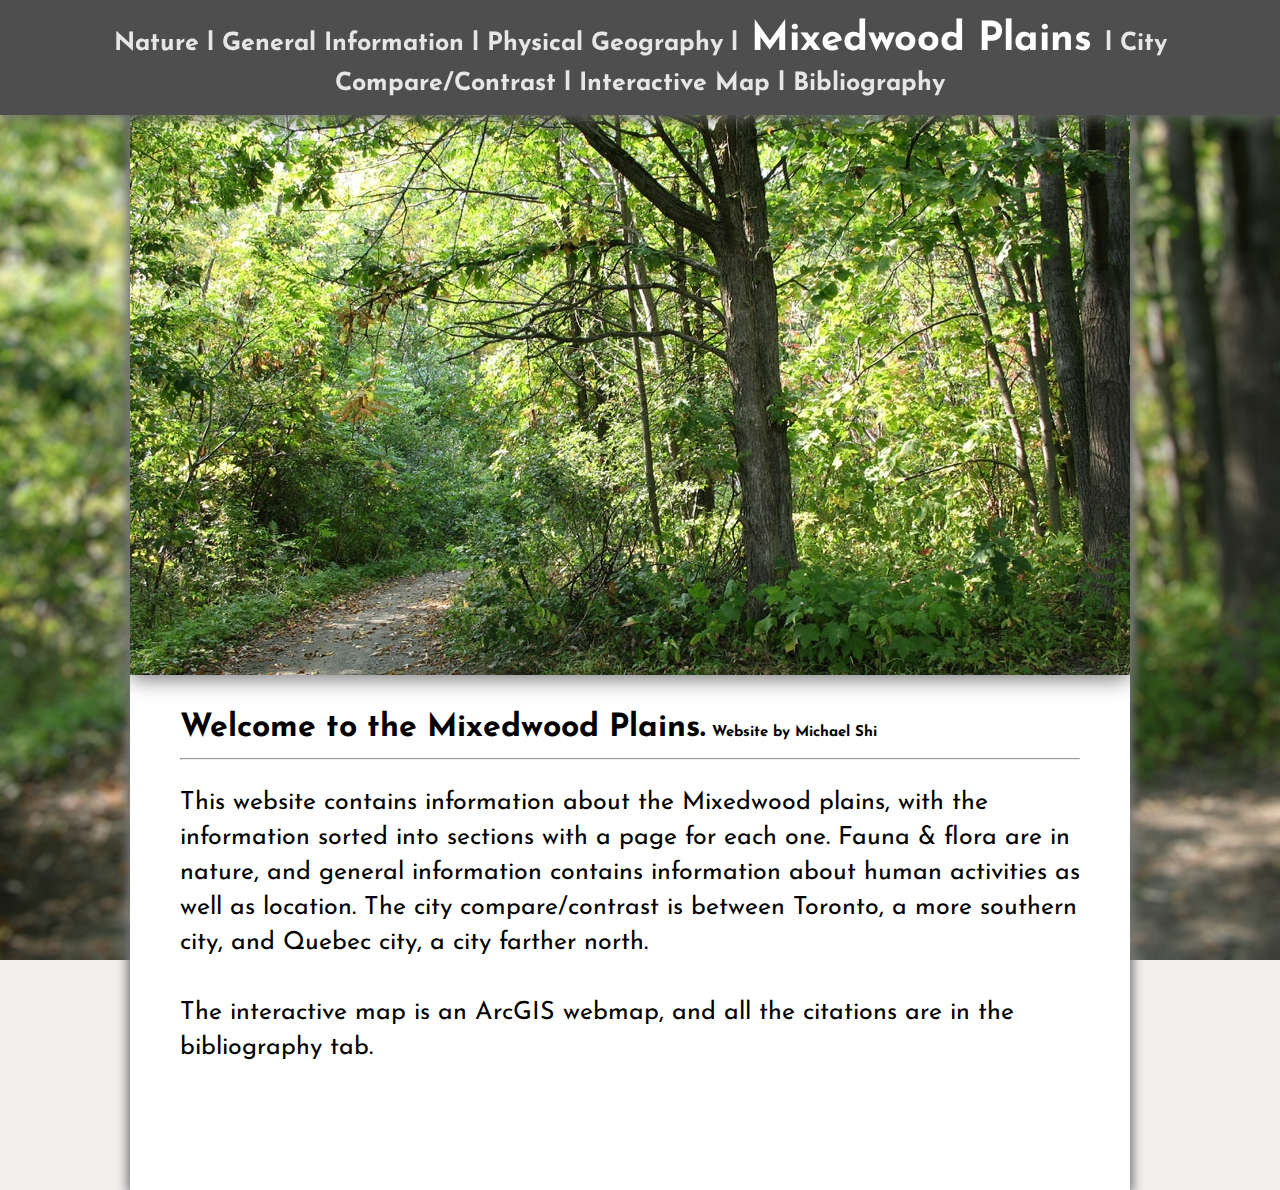
<file: index.html>
<!DOCTYPE html>
<html>
    <head>
        <title>Mixedwood Plains</title>

        <meta charset="UTF-8">
		
        <!--STYLESHEETS AND OTHER IMPORTS-->
        <link type="image/x-icon" rel="shortcut icon" href="Resources/Images/favicon.ico">
        <link type="text/css" rel="stylesheet" href="Resources/CSS/general.css">
		<link href="https://fonts.googleapis.com/css?family=Josefin+Sans:300|Raleway:300" rel="stylesheet">
        <!--Google's font api for web developers, I'm importing the Bitter font and the Josefin Sans font.-->
    </head>

    <body>
        <header>
            	<h1 id="headerText"><a class="headerNavText" href="nature.html">   Nature </a><a class="headerNavText">l</a><a class="headerNavText" href="general.html"> General Information </a><a class="headerNavText">l</a><a class="headerNavText" href="physical.html"> Physical Geography </a><a class="headerNavText">l</a><a id="headerTitle" href="index.html"> Mixedwood Plains </a><a class="headerNavText">l</a><a class="headerNavText" href="cities.html"> City Compare/Contrast </a><a class="headerNavText">l</a><a class="headerNavText" href="map.html"> Interactive Map </a><a class="headerNavText">l</a><a class="headerNavText" href="bibliography.html"> Bibliography</a></h1>
        </header>
        <div id="wrapper">
            <img src="Resources/Images/banner.jpg" alt="Mixedwood Forest" width="1000" class="pageBanner">
            <!-- Not specifying height so the height:width ratio is correct-->
            	<h1>Welcome to the Mixedwood Plains.<p class="h2">Website by Michael Shi</p></h1> 
				
            <hr>
            <p>
			This website contains information about the Mixedwood plains, with the information sorted into
			sections with a page for each one. Fauna & flora are in nature, and general information contains 
			information about human activities as well as location. The city compare/contrast is between Toronto, 
			a more southern city, and Quebec city, a city farther north.
			<br><br>
			The interactive map is an ArcGIS webmap, and all the citations are in the bibliography tab.
			</p>
            <p class="break"></p>
        </div>
    </body>
</html>
</file>
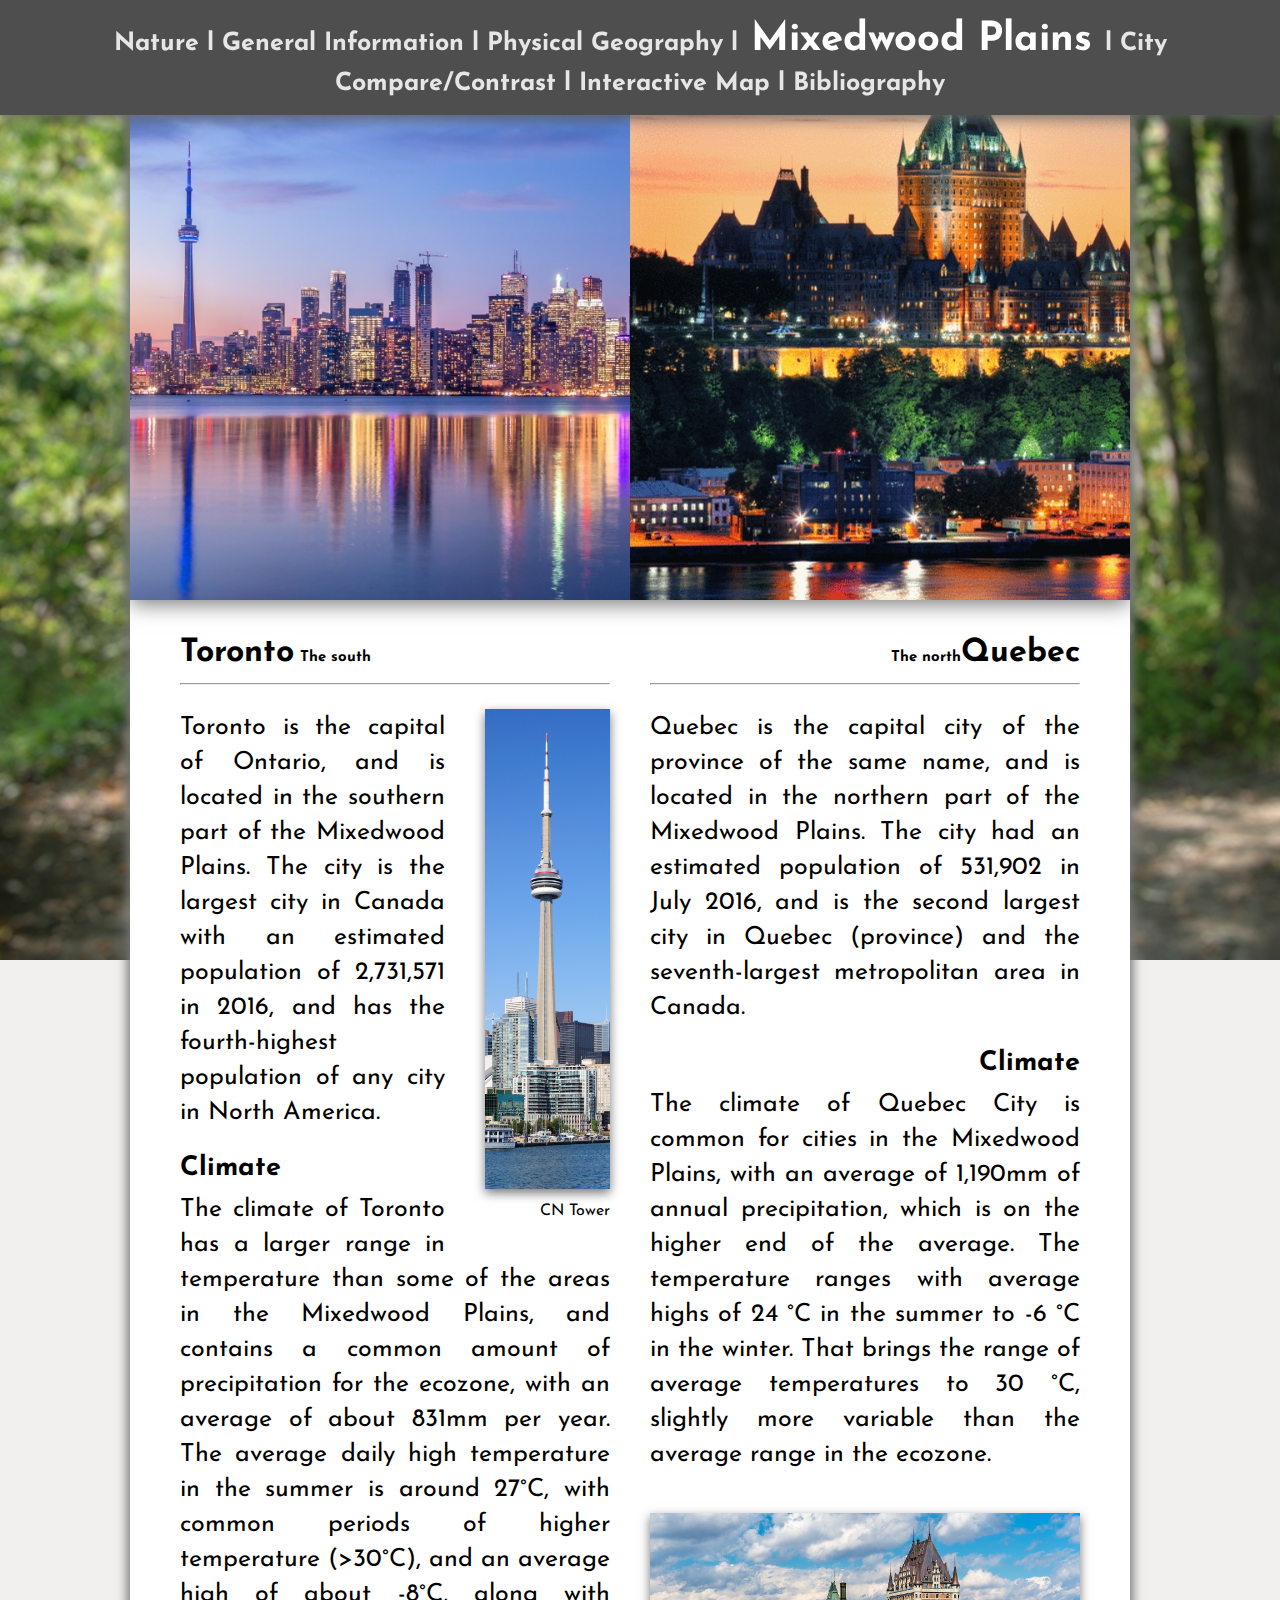
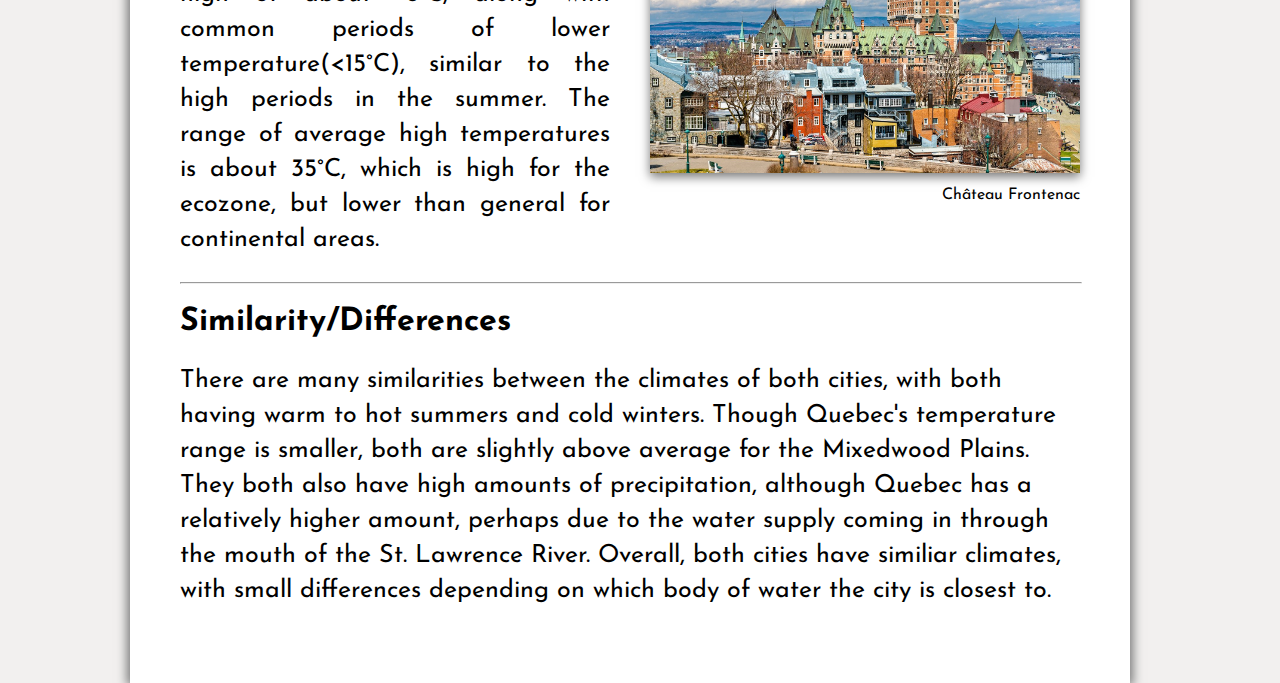
<file: cities.html>
<!DOCTYPE html>
<html>
    <head>
        <title>Mixedwood Plains</title>

        <meta charset="UTF-8">
		
        <!--STYLESHEETS AND OTHER IMPORTS-->
        <link type="image/x-icon" rel="shortcut icon" href="Resources/Images/favicon.ico">
        <link type="text/css" rel="stylesheet" href="Resources/CSS/general.css">
        <link href="https://fonts.googleapis.com/css?family=Josefin+Sans:300|Raleway:300" rel="stylesheet">
        <!--Google's font api for web developers, I'm importing the Bitter font and the Josefin Sans font.-->
    </head>

    <body>
        <header>
            	<h1 id="headerText"><a class="headerNavText" href="nature.html">   Nature </a><a class="headerNavText">l</a><a class="headerNavText" href="general.html"> General Information </a><a class="headerNavText">l</a><a class="headerNavText" href="physical.html"> Physical Geography </a><a class="headerNavText">l</a><a id="headerTitle" href="index.html"> Mixedwood Plains </a><a class="headerNavText">l</a><a class="headerNavText" href="cities.html"> City Compare/Contrast </a><a class="headerNavText">l</a><a class="headerNavText" href="map.html"> Interactive Map </a><a class="headerNavText">l</a><a class="headerNavText" href="bibliography.html"> Bibliography</a></h1>
        </header>
        <div id="wrapper">
            <img src="Resources/Images/cities.jpg" alt="Toronto and Quebec Skyline" width="1000" class="pageBanner">
            <!-- Not specifying height so the height:width ratio is correct-->
			
			<div class="leftDiv">
				<h1>Toronto<p class="h2"> The south</p></h1> 
				
				<hr>
				<figure class="floatRight">
					<img src="Resources/Images/cntower.jpg" alt="CN Tower" width="125" class="boxImage">
					<figcaption>CN Tower</figcaption>
				</figure>
				<p>
				Toronto is the capital of Ontario, and is located in the southern part of the Mixedwood Plains. The city is the largest city in Canada with an estimated population of 2,731,571 in 2016, and has the fourth-highest population of any city in North America. 
				</p>
				
				<h2>Climate</h2>
				<p>
				The climate of Toronto has a larger range in temperature than some of the areas in the Mixedwood Plains, and contains a common amount of precipitation for the ecozone, with an average of about 831mm per year. The average daily high temperature in the summer is around 27°C, with common periods of higher temperature (>30°C), and an average high of about -8°C, along with common periods of lower temperature(<15°C), similar to the high periods in the summer. The range of average high temperatures is about 35°C, which is high for the ecozone, but lower than general for continental areas.
				</p>
			</div>
			<div class="rightDiv">
				<h1 class="textRight"><p class="h2">The north </p>Quebec</h1> 
				
				<hr>
				<p>
				Quebec is the capital city of the province of the same name, and is located in the northern part of the Mixedwood Plains. The city had an estimated population of 531,902 in July 2016, and is the second largest city in Quebec (province) and the seventh-largest metropolitan area in Canada. 
				</p>
				
				<h2 class="textRight">Climate</h2>
				<p>
				The climate of Quebec City is common for cities in the Mixedwood Plains, with an average of 1,190mm of annual precipitation, which is on the higher end of the average. The temperature ranges with average highs of 24 °C in the summer to -6 °C in the winter. That brings the range of average temperatures to 30 °C, slightly more variable than the average range in the ecozone.
				</p>
				<figure class="floatRight">
					<img src="Resources/Images/chateau.jpg" alt="Chateau Frotenac" width="430" class="boxImage">
					<figcaption>Château Frontenac</figcaption>
				</figure>
			</div>
			<hr width="900">
			<h1>Similarity/Differences</h1>
			<p>
			There are many similarities between the climates of both cities, with both having warm to hot 
			summers and cold winters. Though Quebec's temperature range is smaller, both are slightly above average for 
			the Mixedwood Plains. They both also have high amounts of precipitation, although 
			Quebec has a relatively higher amount, perhaps due to the water supply coming in through the mouth 
			of the St. Lawrence River. Overall, both cities have similiar climates, with small differences depending on which 
			body of water the city is closest to.
			</p>
        </div>
    </body>
</html>
</file>
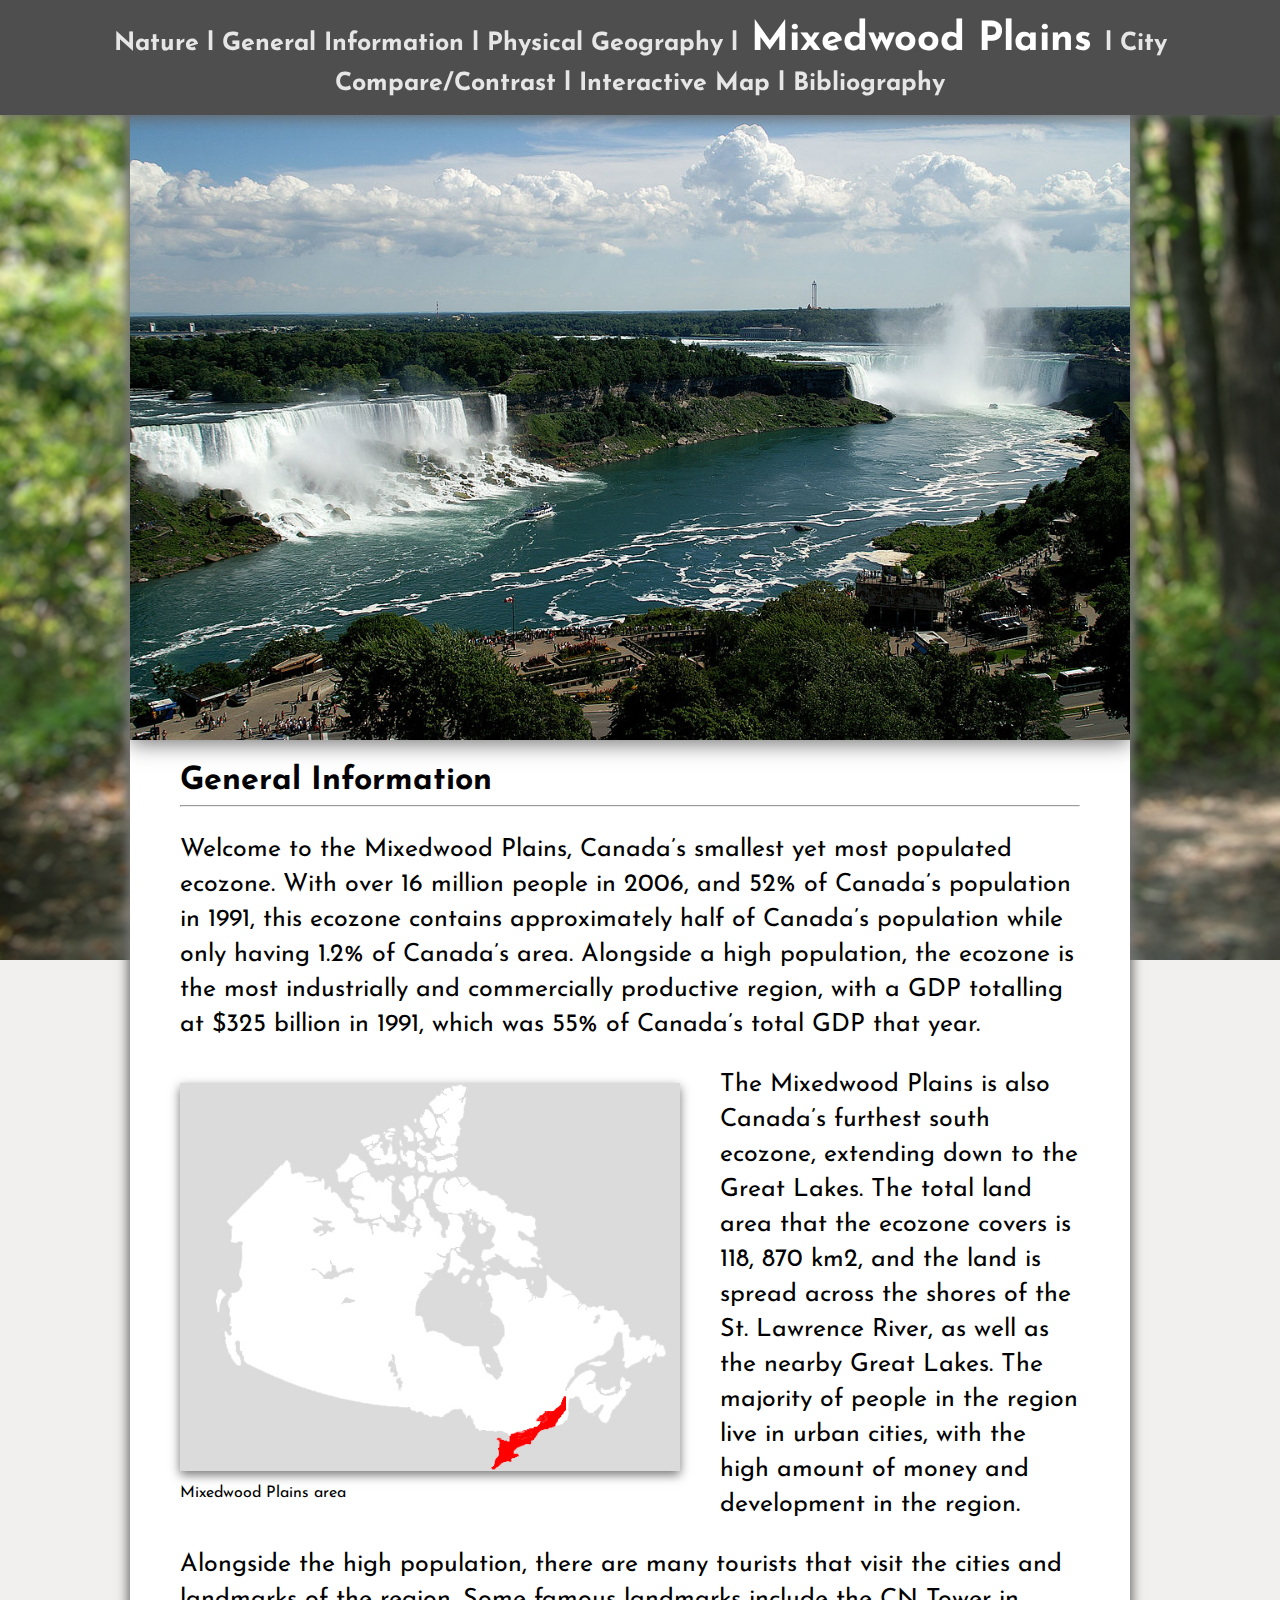
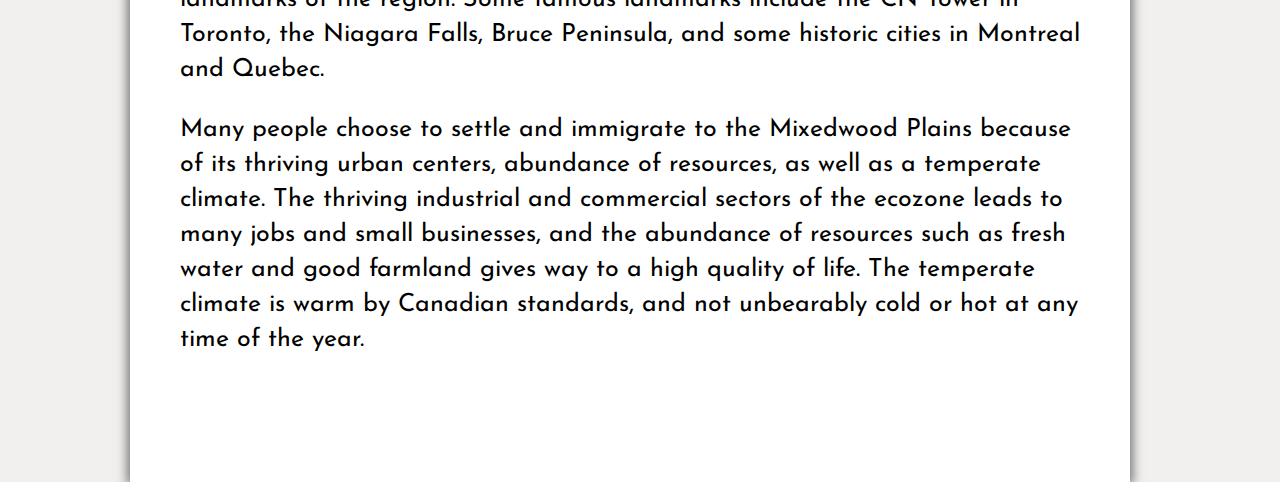
<file: general.html>
<!DOCTYPE html>
<html>
    <head>
        <title>Mixedwood Plains</title>

        <meta charset="UTF-8">
		
        <!--STYLESHEETS AND OTHER IMPORTS-->
        <link type="image/x-icon" rel="shortcut icon" href="Resources/Images/favicon.ico">
        <link type="text/css" rel="stylesheet" href="Resources/CSS/general.css">
        <link href="https://fonts.googleapis.com/css?family=Josefin+Sans:300|Raleway:300" rel="stylesheet">
        <!--Google's font api for web developers, I'm importing the Bitter font and the Josefin Sans font.-->
    </head>

    <body>
        <header>
            	<h1 id="headerText"><a class="headerNavText" href="nature.html">   Nature </a><a class="headerNavText">l</a><a class="headerNavText" href="general.html"> General Information </a><a class="headerNavText">l</a><a class="headerNavText" href="physical.html"> Physical Geography </a><a class="headerNavText">l</a><a id="headerTitle" href="index.html"> Mixedwood Plains </a><a class="headerNavText">l</a><a class="headerNavText" href="cities.html"> City Compare/Contrast </a><a class="headerNavText">l</a><a class="headerNavText" href="map.html"> Interactive Map </a><a class="headerNavText">l</a><a class="headerNavText" href="bibliography.html"> Bibliography</a></h1>
        </header>
        <div id="wrapper">
            <img src="Resources/Images/NiagaraFalls.jpg" alt="Niagara Falls" width="1000" class="pageBanner">
            <!-- Not specifying height so the height:width ratio is correct-->
            	<h1>General Information</h1> 
				
            <hr>
            <p>
			Welcome to the Mixedwood Plains, Canada’s smallest yet most populated ecozone. With over 16 million people in 2006, and 52% of Canada’s population in 1991, this ecozone contains approximately half of Canada’s population while only having 1.2% of Canada’s area. Alongside a high population, the ecozone is the most industrially and commercially productive region, with a GDP totalling at $325 billion in 1991, which was 55% of Canada’s total GDP that year.
			</p>
			<figure class="floatLeft">
				<img src="Resources/Images/basicmap.jpg" alt="Area of Mixedwood Plains" class="boxImage" width="500">
				<figcaption>Mixedwood Plains area<figcaption/>
			</figure>
			<p>
The Mixedwood Plains is also Canada’s furthest south ecozone, extending down to the Great Lakes. The total land area that the ecozone covers is 118, 870 km2, and the land is spread across the shores of the St. Lawrence River, as well as the nearby Great Lakes. The majority of people in the region live in urban cities, with the high amount of money and development in the region.
			</p>
			<p>
Alongside the high population, there are many tourists that visit the cities and landmarks of the region. Some famous landmarks include the CN Tower in Toronto, the Niagara Falls, Bruce Peninsula, and some historic cities in Montreal and Quebec.
			</p>
			<p>
Many people choose to settle and immigrate to the Mixedwood Plains because of its thriving urban centers, abundance of resources, as well as a temperate climate. The thriving industrial and commercial sectors of the ecozone leads to many jobs and small businesses, and the abundance of resources such as fresh water and good farmland gives way to a high quality of life. The temperate climate is warm by Canadian standards, and not unbearably cold or hot at any time of the year.

			</p>
            <p class="break"></p>
        </div>
    </body>
</html>
</file>
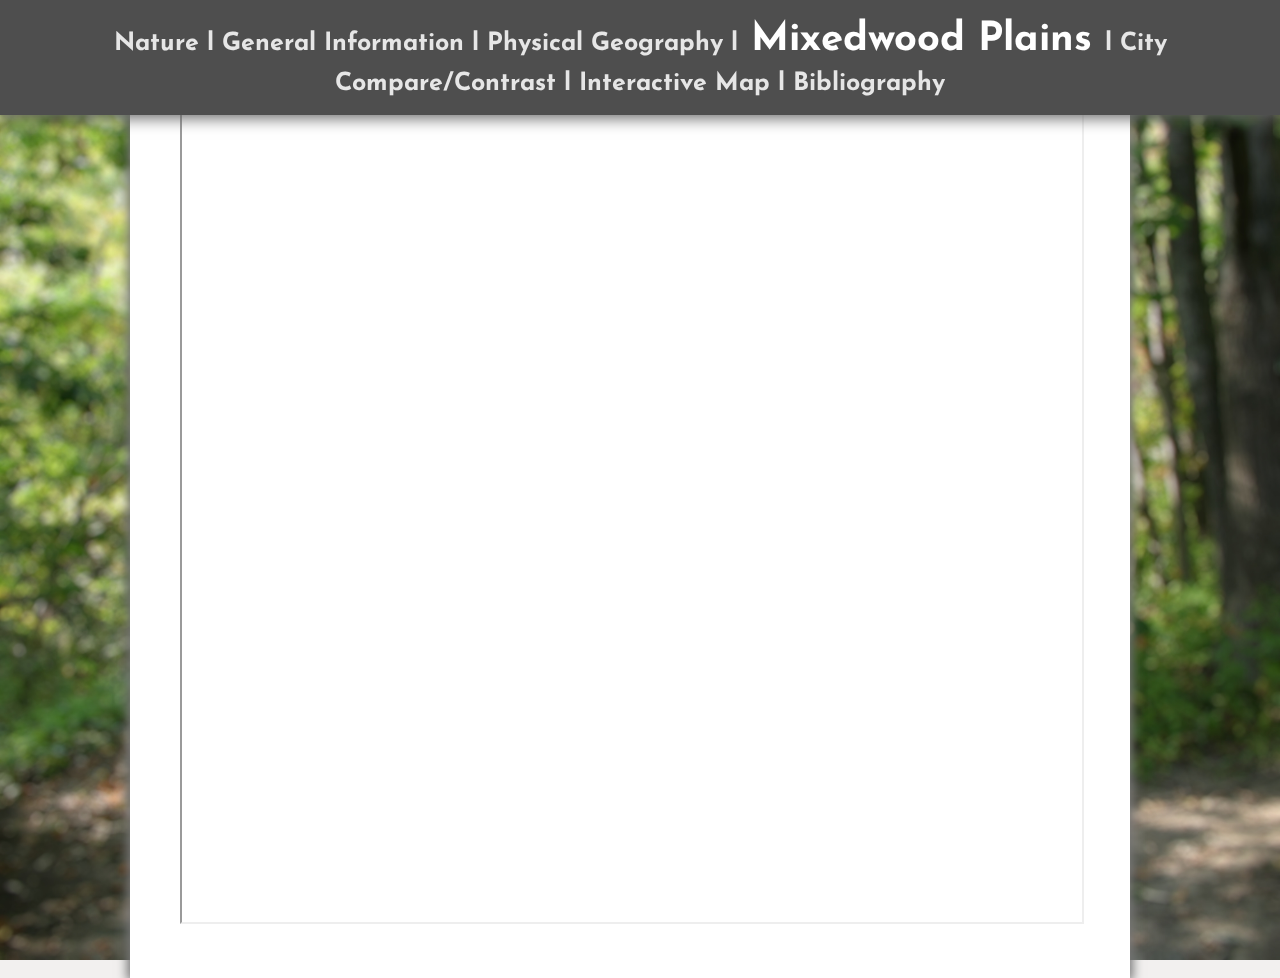
<file: map.html>
<!DOCTYPE html>
<html>
    <head>
        <title>Mixedwood Plains</title>

        <meta charset="UTF-8">
		
        <!--STYLESHEETS AND OTHER IMPORTS-->
        <link type="image/x-icon" rel="shortcut icon" href="Resources/Images/favicon.ico">
        <link type="text/css" rel="stylesheet" href="Resources/CSS/general.css">
        <link href="https://fonts.googleapis.com/css?family=Josefin+Sans:300|Raleway:300" rel="stylesheet">
        <!--Google's font api for web developers, I'm importing the Bitter font and the Josefin Sans font.-->
    </head>

    <body>
        <header>
            	<h1 id="headerText"><a class="headerNavText" href="nature.html">   Nature </a><a class="headerNavText">l</a><a class="headerNavText" href="general.html"> General Information </a><a class="headerNavText">l</a><a class="headerNavText" href="physical.html"> Physical Geography </a><a class="headerNavText">l</a><a id="headerTitle" href="index.html"> Mixedwood Plains </a><a class="headerNavText">l</a><a class="headerNavText" href="cities.html"> City Compare/Contrast </a><a class="headerNavText">l</a><a class="headerNavText" href="map.html"> Interactive Map </a><a class="headerNavText">l</a><a class="headerNavText" href="bibliography.html"> Bibliography</a></h1>
        </header>
        <div id="wrapper">			
			<iframe src="https://arcg.is/18qTr0" width=900 height=830></iframe>
			
        </div>
    </body>
</html>
</file>
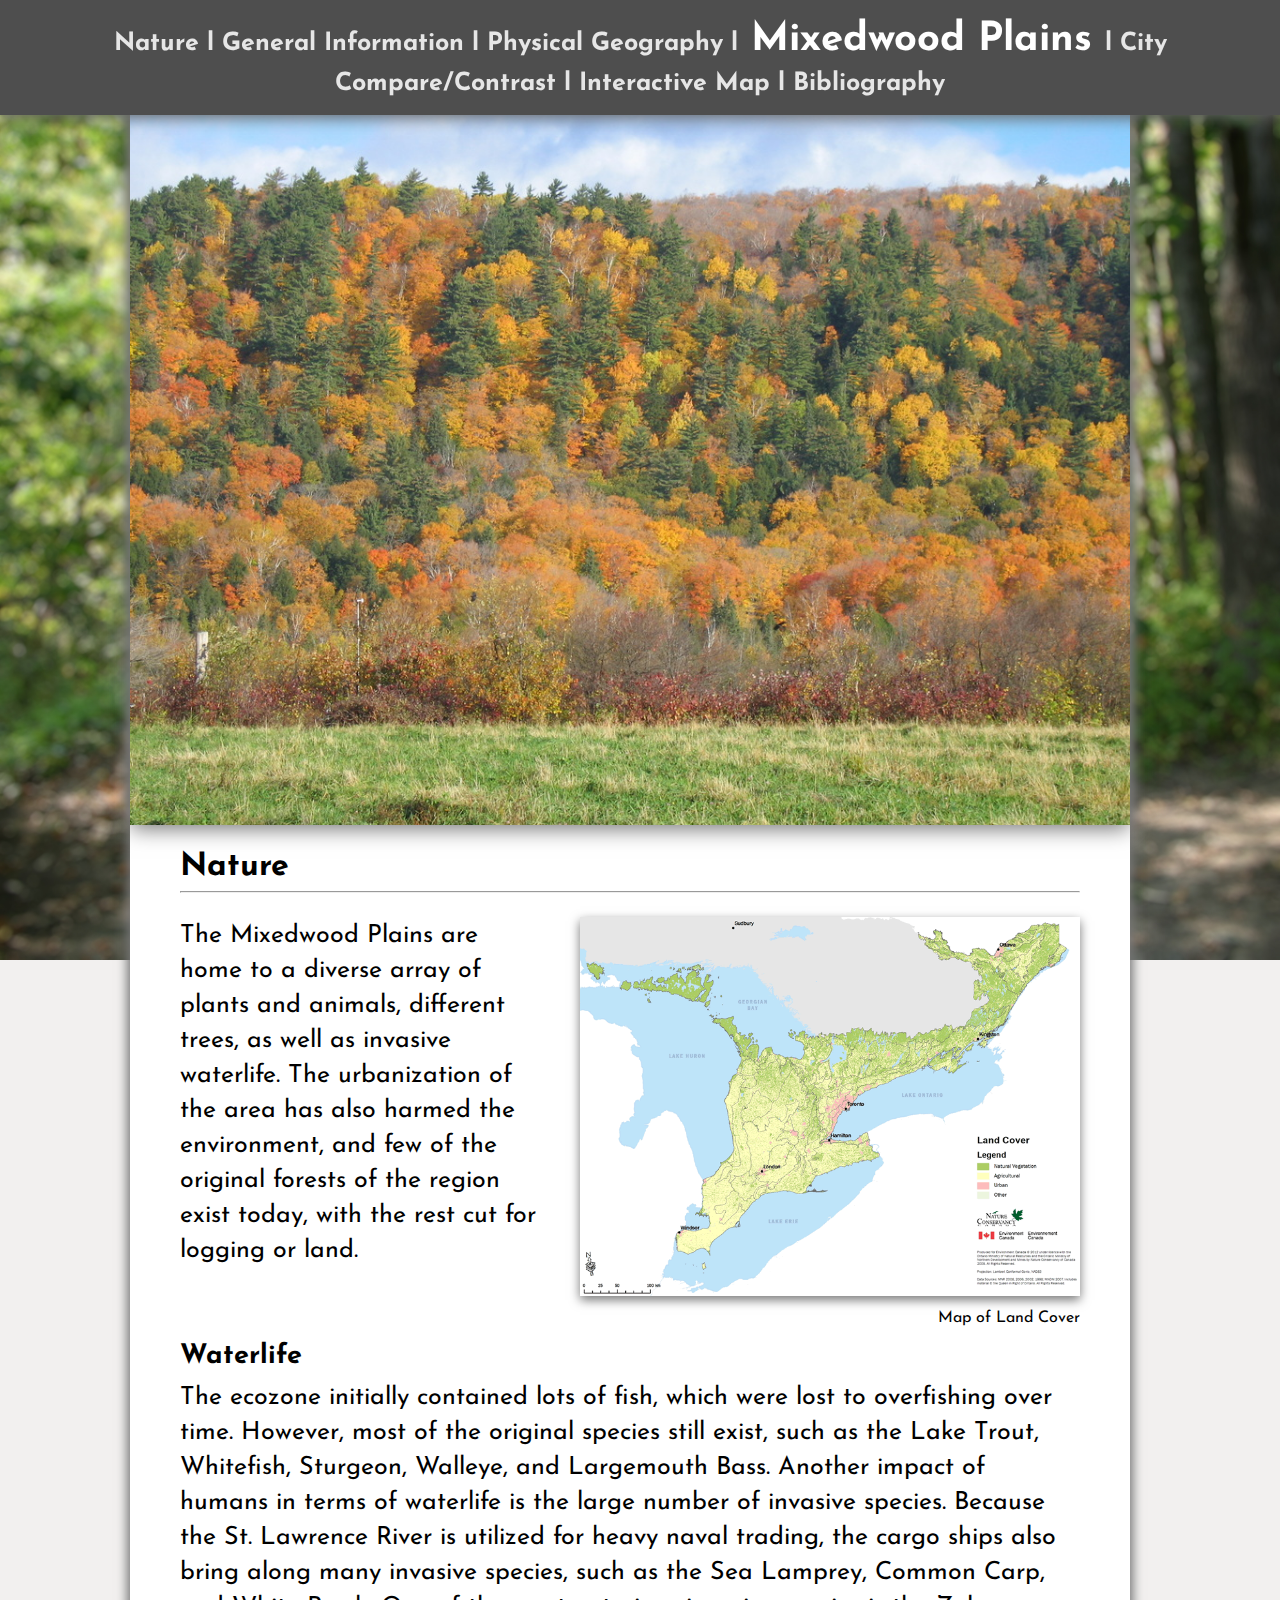
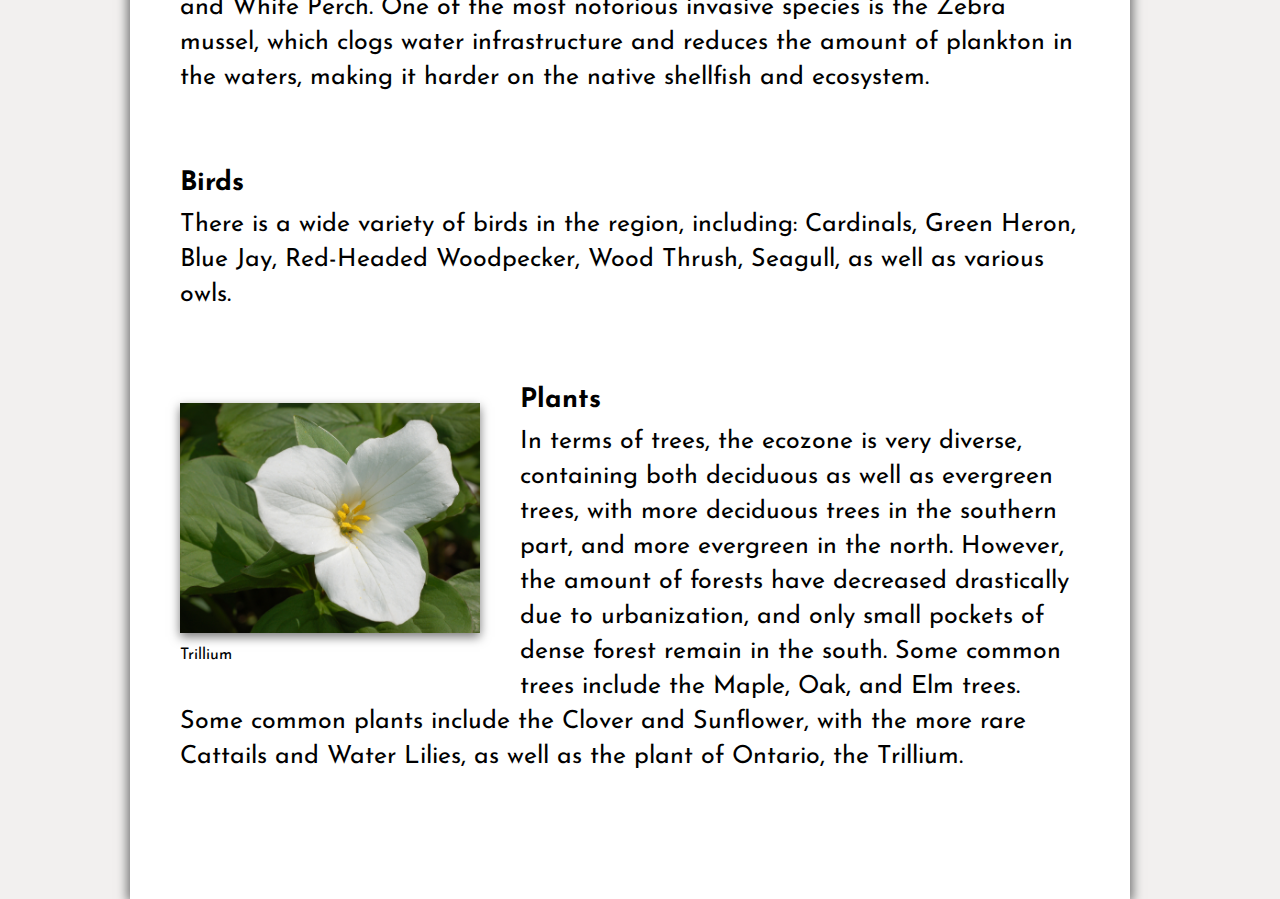
<file: nature.html>
<!DOCTYPE html>
<html>
    <head>
        <title>Mixedwood Plains</title>

        <meta charset="UTF-8">
		
        <!--STYLESHEETS AND OTHER IMPORTS-->
        <link type="image/x-icon" rel="shortcut icon" href="Resources/Images/favicon.ico">
        <link type="text/css" rel="stylesheet" href="Resources/CSS/general.css">
        <link href="https://fonts.googleapis.com/css?family=Josefin+Sans:300|Raleway:300" rel="stylesheet">
        <!--Google's font api for web developers, I'm importing the Bitter font and the Josefin Sans font.-->
    </head>

    <body>
        <header>
            	<h1 id="headerText"><a class="headerNavText" href="nature.html">   Nature </a><a class="headerNavText">l</a><a class="headerNavText" href="general.html"> General Information </a><a class="headerNavText">l</a><a class="headerNavText" href="physical.html"> Physical Geography </a><a class="headerNavText">l</a><a id="headerTitle" href="index.html"> Mixedwood Plains </a><a class="headerNavText">l</a><a class="headerNavText" href="cities.html"> City Compare/Contrast </a><a class="headerNavText">l</a><a class="headerNavText" href="map.html"> Interactive Map </a><a class="headerNavText">l</a><a class="headerNavText" href="bibliography.html"> Bibliography</a></h1>
        </header>
        <div id="wrapper">
            <img src="Resources/Images/mixedwood.jpg" alt="Mixedwood Forest" width="1000" class="pageBanner">
            <!-- Not specifying height so the height:width ratio is correct-->
            <h1>Nature</h1> 
            <hr>
			<figure class="floatRight">
				<img src="Resources/Images/landcover.png" alt="Land Cover Map" width="500" class="boxImage">
				<figcaption>Map of Land Cover</figcaption>
			</figure>
            <p class="break">
			The Mixedwood Plains are home to a diverse array of plants and animals, different trees, as well as invasive waterlife. The urbanization of the area has also harmed the environment, and few of the original forests of the region exist today, with the rest cut for logging or land.
			</p>
			
			<h2>Waterlife</h2>
            <p class="break">
			The ecozone initially contained lots of fish, which were lost to overfishing over time. However, most of the original species still exist, such as the Lake Trout, Whitefish, Sturgeon, Walleye, and Largemouth Bass. Another impact of humans in terms of waterlife is the large number of invasive species. Because the St. Lawrence River is utilized for heavy naval trading, the cargo ships also bring along many invasive species, such as the Sea Lamprey, Common Carp, and White Perch. One of the most notorious invasive species is the Zebra mussel, which clogs water infrastructure and reduces the amount of plankton in the waters, making it harder on the native shellfish and ecosystem.
			</p>
			
			<h2>Birds</h2>
			<p class="break">
			There is a wide variety of birds in the region, including: Cardinals, Green Heron, Blue Jay, Red-Headed Woodpecker, Wood Thrush, Seagull, as well as various owls.
			</p>
			
			<figure class="floatLeft">
				<img src="Resources/Images/trillium.jpg" alt="Trillium" width="300" class="boxImage">
				<figcaption>Trillium</figcaption>
			</figure>
			<h2>Plants</h2>
			<p class="break">
			In terms of trees, the ecozone is very diverse, containing both deciduous as well as evergreen trees, with more deciduous trees in the southern part, and more evergreen in the north. However, the amount of forests have decreased drastically due to urbanization, and only small pockets of dense forest remain in the south. Some common trees include the Maple, Oak, and Elm trees. Some common plants include the Clover and Sunflower, with the more rare Cattails and Water Lilies, as well as the plant of Ontario, the Trillium.
			</p>
			
        </div>
    </body>
</html>
</file>
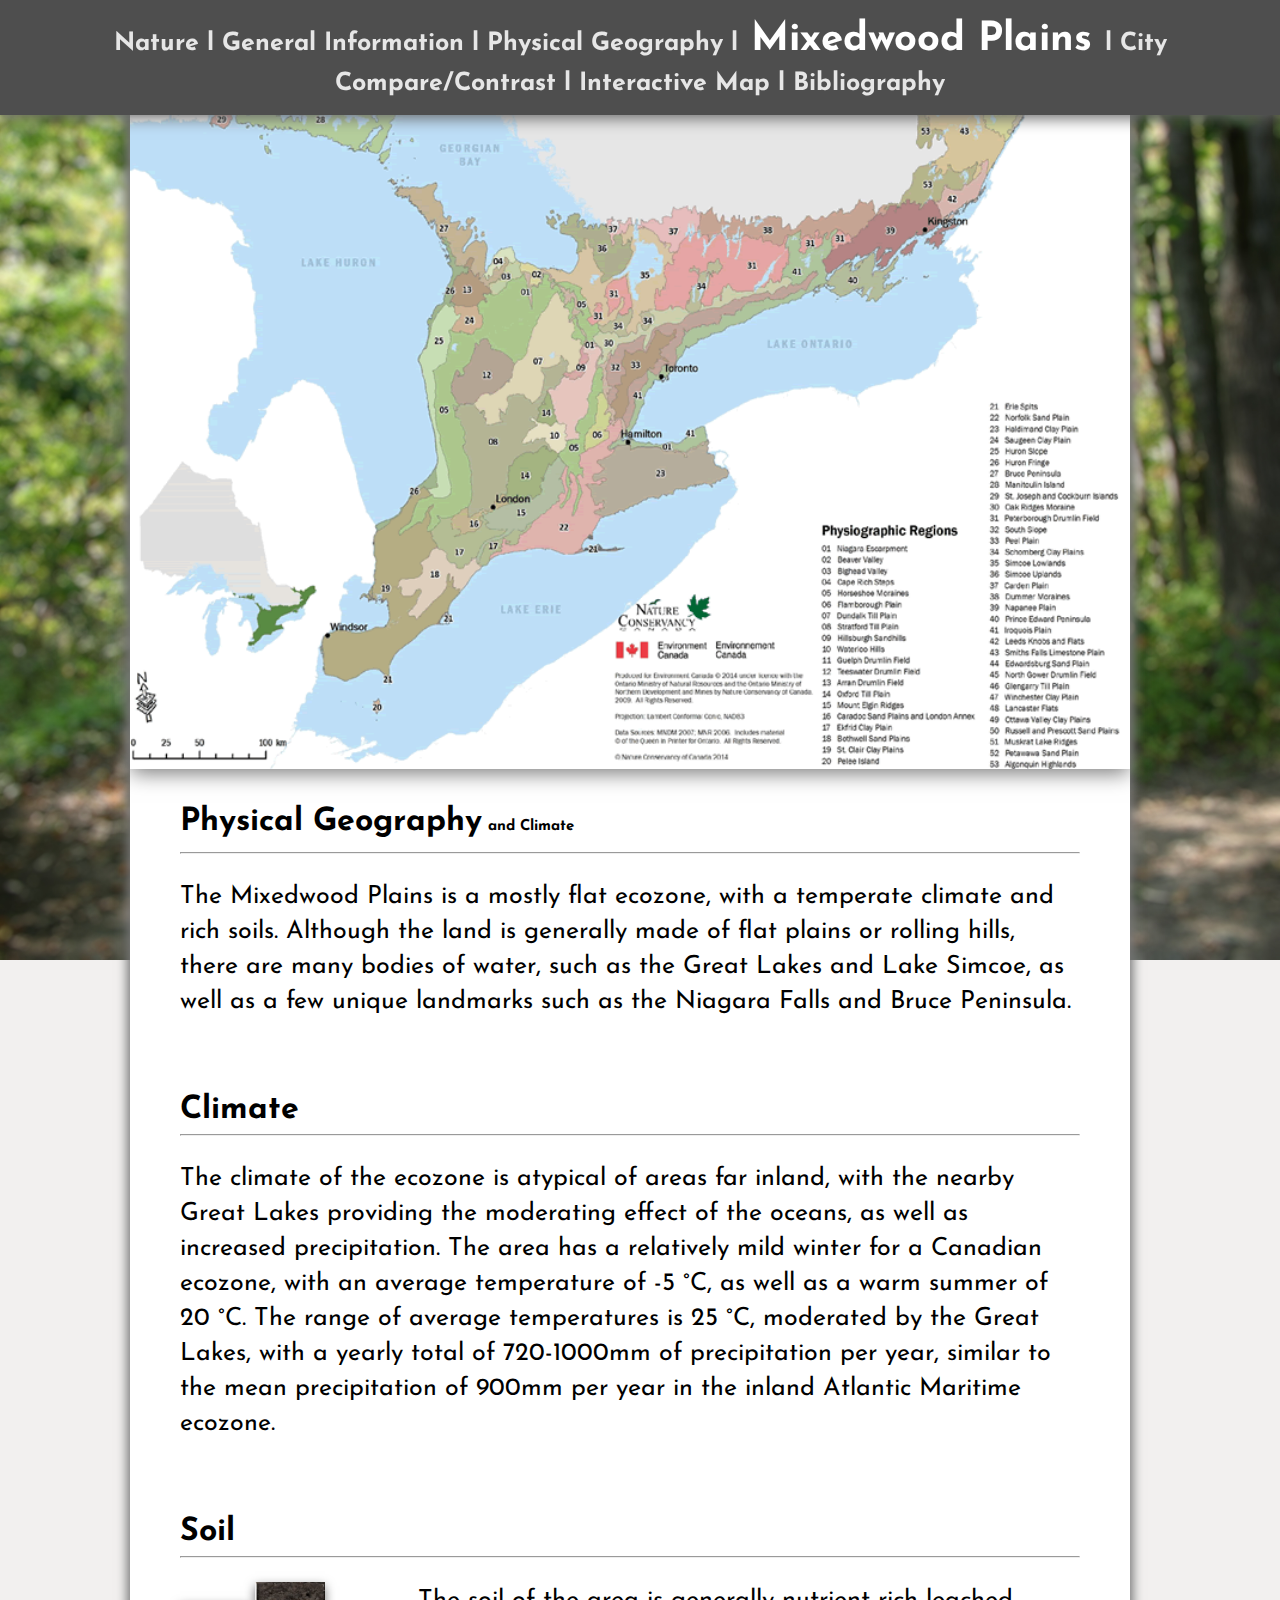
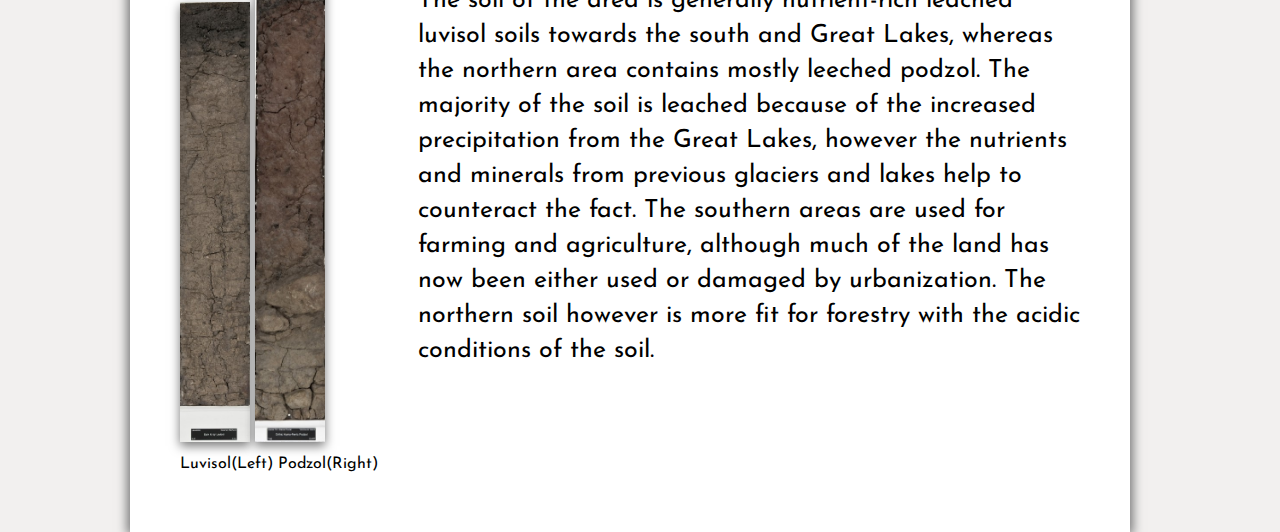
<file: physical.html>
<!DOCTYPE html>
<html>
    <head>
        <title>Mixedwood Plains</title>

        <meta charset="UTF-8">
		
        <!--STYLESHEETS AND OTHER IMPORTS-->
        <link type="image/x-icon" rel="shortcut icon" href="Resources/Images/favicon.ico">
        <link type="text/css" rel="stylesheet" href="Resources/CSS/general.css">
        <link href="https://fonts.googleapis.com/css?family=Josefin+Sans:300|Raleway:300" rel="stylesheet">
        <!--Google's font api for web developers, I'm importing the Bitter font and the Josefin Sans font.-->
    </head>

    <body>
        <header>
            	<h1 id="headerText"><a class="headerNavText" href="nature.html">   Nature </a><a class="headerNavText">l</a><a class="headerNavText" href="general.html"> General Information </a><a class="headerNavText">l</a><a class="headerNavText" href="physical.html"> Physical Geography </a><a class="headerNavText">l</a><a id="headerTitle" href="index.html"> Mixedwood Plains </a><a class="headerNavText">l</a><a class="headerNavText" href="cities.html"> City Compare/Contrast </a><a class="headerNavText">l</a><a class="headerNavText" href="map.html"> Interactive Map </a><a class="headerNavText">l</a><a class="headerNavText" href="bibliography.html"> Bibliography</a></h1>
        </header>
        <div id="wrapper">
            <img src="Resources/Images/regions.png" alt="Geographic Regions" width="1000" class="pageBanner">
            <!-- Not specifying height so the height:width ratio is correct-->
            	<h1>Physical Geography<p class="h2"> and Climate</p></h1> 
				
            <hr>
            <p class="break">
			The Mixedwood Plains is a mostly flat ecozone, with a temperate climate and rich soils. Although the land is generally made of flat plains or rolling hills, there are many bodies of water, such as the Great Lakes and Lake Simcoe, as well as a few unique landmarks such as the Niagara Falls and Bruce Peninsula.
            </p>
			
			<h1>Climate</h1>
			<hr>
			<p class="break">
			The climate of the ecozone is atypical of areas far inland, with the nearby Great Lakes providing the moderating effect of the oceans, as well as increased precipitation. The area has a relatively mild winter for a Canadian ecozone, with an average temperature of -5 °C, as well as a warm summer of 20 °C. The range of average temperatures is 25 °C, moderated by the Great Lakes, with a yearly total of 720-1000mm of precipitation per year, similar to the mean precipitation of 900mm per year in the inland Atlantic Maritime ecozone.
			</p>
			
			<h1>Soil</h1>
			<hr>
			<figure class="floatLeft">
				<img src="Resources/Images/luvisol.jpg" alt="Luvisol Soil" width="70" class="boxImage">
				<img src="Resources/Images/podzol.jpg" alt="Podzol Soil" width="70" class="boxImage">
				<figcaption>Luvisol(Left) Podzol(Right)</figcaption>
			</figure>
			<p class="break">
			The soil of the area is generally nutrient-rich leached luvisol soils towards the south and Great Lakes, whereas the northern area contains mostly leeched podzol. The majority of the soil is leached because of the increased precipitation from the Great Lakes, however the nutrients and minerals from previous glaciers and lakes help to counteract the fact. The southern areas are used for farming and agriculture, although much of the land has now been either used or damaged by urbanization. The northern soil however is more fit for forestry with the acidic conditions of the soil.
			</p>
        </div>
    </body>
</html>
</file>
<file: Resources/CSS/general.css>
body{
	font-family: 'Josefin Sans', sans-serif;
	margin: 0px;
	padding: 0px;
	background-image: url("../Images/background.jpg");
	background-color: rgb(242, 240, 239);
	background-size: cover;
	background-repeat: no-repeat;
	background-attachment: fixed;
}
.italic{
	font-style: italic;
}
.center{
	text-align: center;
}
p{
	font-size: 25px;
	line-height: 35px;
}
.icon{
	border-radius: 5px;
}
.break{
	margin-bottom: 3em;
}
header{
	position: fixed;
	width: 100%;
	margin: 0px;
	padding: 0px;
	background-color: rgba(78, 78, 78, 1);
	z-index: 3;
	box-shadow: 0px 0px 15px 3px #666666;
}
.trueLeftFloat{
	float: left;
}
.besideImage{
	display: inline-block;
}
.headerNavText{
	font-size: 25px;
	text-decoration: none;
	color: #e6e6e6;
}
#headerText{
	text-align: center;
	color: white;
	font-size: 40px;
	margin: 15px;
	margin-top: 20px;
}
#headerTitle{
	color: white;
	font-size: 40px;
	text-decoration: none;
}
a:hover{
	color: #b0b0b0;
}
.small{
	font-size: 15px;
}
.h2{ /*Use this class + <a> tag to make smaller headings beside main ones*/
	font-size: 15px;
	display: inline-block;
	margin-left: 1ex;
	margin-bottom: 0px;
}
h1{
	margin-bottom: 0px;
}
h2{
	font-size: 27px;
	margin-bottom: -15px;
}
.pageBanner{
	box-shadow: 0px 5px 20px -1px #777777;
	margin-left: -50px;
	margin-top: -15px;
}
.bannerImage{
	box-shadow: 0px 0px 30px 2px #777777;
	margin-left: -50px;
	margin-top: -10px;
}
figure{
	margin-bottom: 10px;
}
.floatLeft{
	float: left;
	margin-left: 0px;
	padding-left: 0px;
	text-align: left;
}
.floatRight{
	float: right;
	margin-right: 0px;
	padding-right: 0px;
	text-align: right;
}
.leftDiv{
	width: 430px;
	margin-right: 20px;
	float: left;
	text-align: justify;
}
.rightDiv{
	width: 430px;
	margin-left: 19px;
	float: right;
	text-align: justify;
}
.textRight{
	text-align: right;
}
figcaption{
	margin-top: 10px;	
}
.boxImage{
	box-shadow: 0px 4px 10px 0px #777777;
	margin-right: 0px;
	padding-right: 0px;
}
#wrapper{ /* All content should be in the wrapper*/
	box-shadow: 0px 0px 10px 3px #777777;
	position: absolute;
	width: 900px;
	left: 50%;
	min-height: 90%;
	top: 70px;
	margin-left: -510px;
	margin-top: 0px;
	padding: 50px;
	padding-top: 20px;
	background-color: white;
}
</file>
